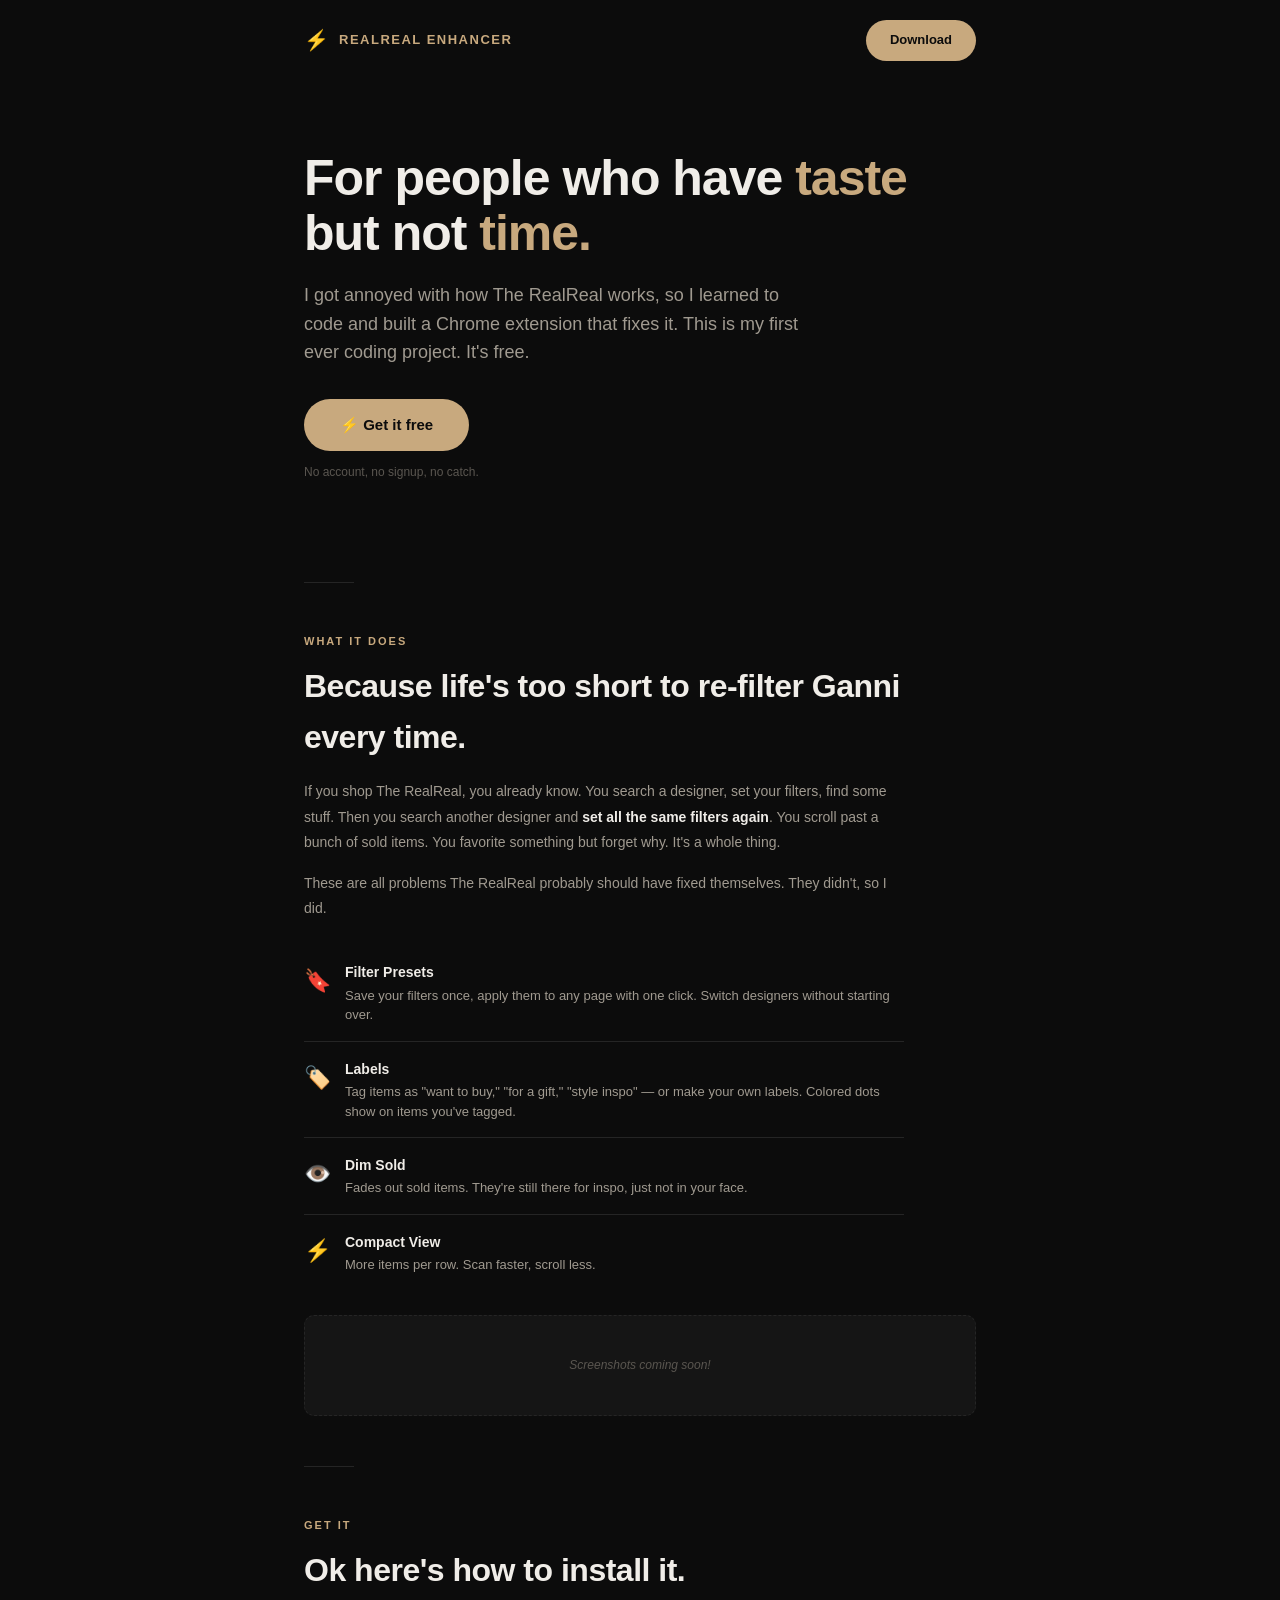
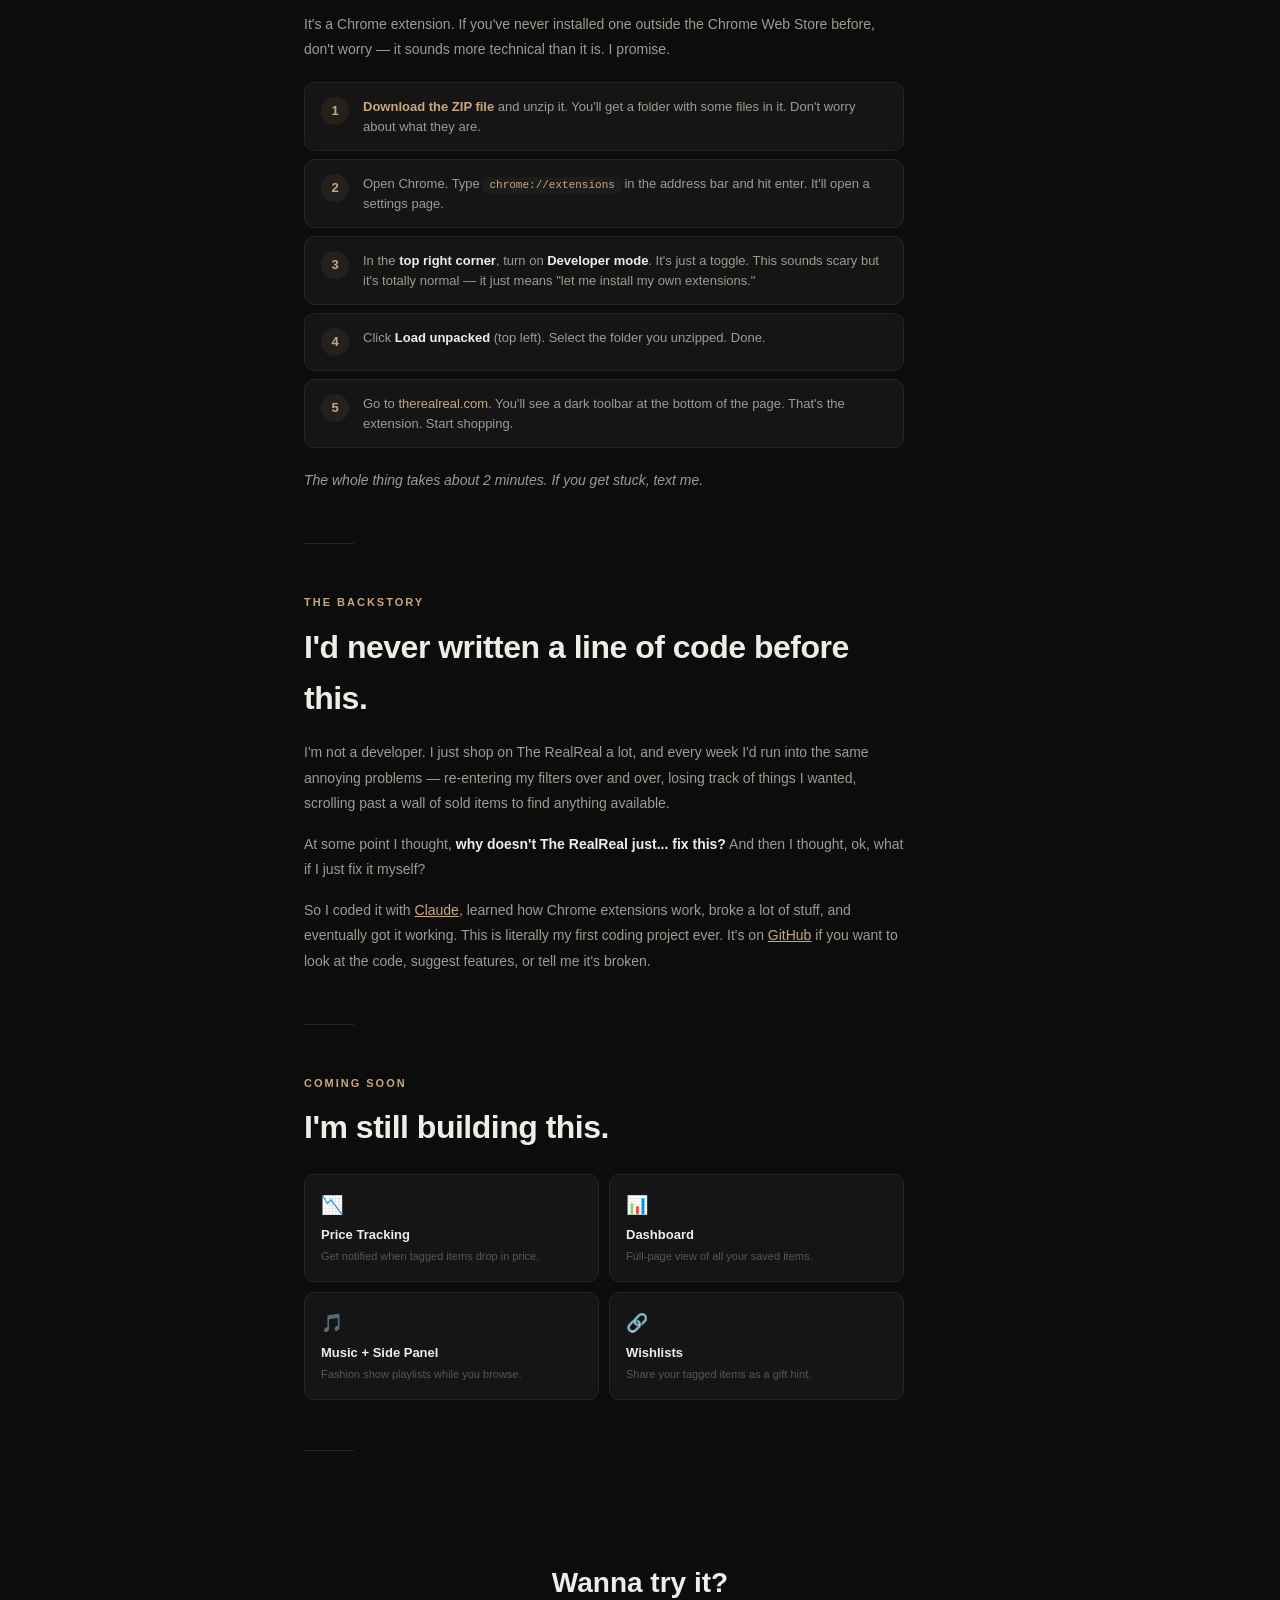
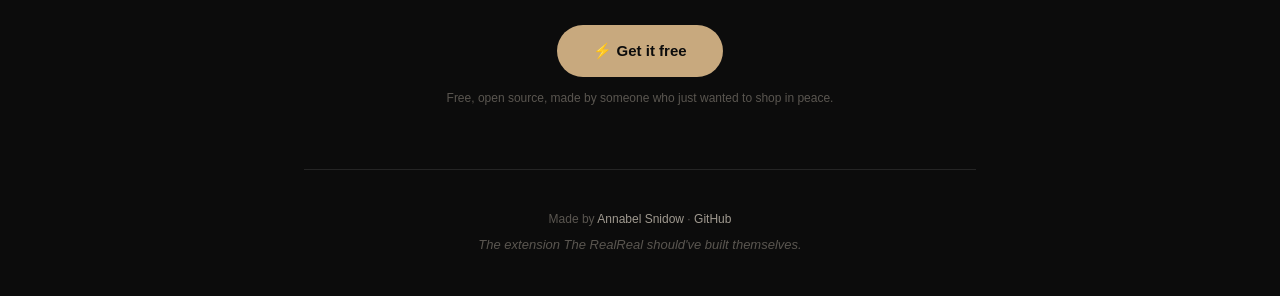
<file: index.html>
<!DOCTYPE html>
<html lang="en">
<head>
  <meta charset="UTF-8">
  <meta name="viewport" content="width=device-width, initial-scale=1.0">
  <title>RealReal Enhancer — For people who have taste but not time.</title>
  <meta name="description" content="A free Chrome extension that makes shopping The RealReal way faster.">
  <style>
    :root {
      --bg: #0c0c0c; --surface: #151515; --surface2: #1c1c1c;
      --border: #252525; --text: #f0ede8; --text2: #a09a90;
      --text3: #5a5650; --gold: #c8a97e; --gold-light: #dcc4a0;
      --gold-dim: rgba(200,169,126,0.08); --green: #6dba7d;
    }
    * { margin: 0; padding: 0; box-sizing: border-box; }
    body {
      background: var(--bg); color: var(--text);
      font-family: -apple-system, BlinkMacSystemFont, 'Segoe UI', Roboto, sans-serif;
      -webkit-font-smoothing: antialiased; line-height: 1.6;
    }
    .container { max-width: 720px; margin: 0 auto; padding: 0 24px; }

    /* Nav */
    nav { padding: 20px 0; display: flex; align-items: center; gap: 10px; }
    .nav-logo { font-size: 20px; }
    .nav-name { font-size: 13px; font-weight: 700; color: var(--gold); letter-spacing: 1.5px; text-transform: uppercase; }
    .nav-cta {
      margin-left: auto; padding: 10px 24px; background: var(--gold); color: #0c0c0c;
      border-radius: 24px; text-decoration: none; font-size: 13px; font-weight: 700;
      transition: background 0.2s;
    }
    .nav-cta:hover { background: var(--gold-light); }

    /* Hero */
    .hero { padding: 70px 0 50px; }
    .hero-headline {
      font-size: clamp(30px, 6vw, 50px); font-weight: 800;
      line-height: 1.1; letter-spacing: -1px; margin-bottom: 20px;
    }
    .hero-headline em { font-style: normal; color: var(--gold); }
    .hero-sub {
      font-size: clamp(15px, 2.5vw, 18px); color: var(--text2);
      max-width: 500px; line-height: 1.6; margin-bottom: 32px;
    }
    .hero-cta {
      display: inline-flex; align-items: center; gap: 8px;
      padding: 14px 36px; background: var(--gold); color: #0c0c0c;
      border-radius: 30px; text-decoration: none; font-size: 15px; font-weight: 700;
      transition: all 0.2s;
    }
    .hero-cta:hover { background: var(--gold-light); transform: translateY(-1px); }
    .hero-note { margin-top: 12px; font-size: 12px; color: var(--text3); }

    .divider { width: 50px; height: 1px; background: var(--border); margin: 50px 0; }

    /* Casual text sections */
    .prose { max-width: 600px; }
    .prose h2 {
      font-size: clamp(22px, 4vw, 32px); font-weight: 800;
      margin-bottom: 16px; letter-spacing: -0.5px;
    }
    .prose p {
      font-size: 14px; color: var(--text2); line-height: 1.8; margin-bottom: 16px;
    }
    .prose p strong { color: var(--text); }
    .prose p em { color: var(--gold); font-style: normal; }

    .label { font-size: 11px; font-weight: 700; color: var(--gold); text-transform: uppercase; letter-spacing: 2px; margin-bottom: 10px; }

    /* Feature list — casual style */
    .feature-list { margin: 24px 0; }
    .fl-item {
      display: flex; align-items: flex-start; gap: 14px;
      padding: 16px 0; border-bottom: 1px solid var(--border);
    }
    .fl-item:last-child { border-bottom: none; }
    .fl-emoji { font-size: 22px; flex-shrink: 0; margin-top: 2px; }
    .fl-name { font-size: 14px; font-weight: 700; color: var(--text); }
    .fl-desc { font-size: 13px; color: var(--text2); line-height: 1.5; margin-top: 2px; }

    /* Install steps */
    .steps { margin: 20px 0; }
    .step {
      display: flex; align-items: flex-start; gap: 14px;
      padding: 14px 16px; margin-bottom: 8px;
      background: var(--surface); border: 1px solid var(--border); border-radius: 10px;
    }
    .step-num {
      width: 28px; height: 28px; border-radius: 50%;
      background: var(--gold-dim); color: var(--gold);
      display: flex; align-items: center; justify-content: center;
      font-size: 13px; font-weight: 800; flex-shrink: 0;
    }
    .step-text { font-size: 13px; color: var(--text2); line-height: 1.5; }
    .step-text strong { color: var(--text); }
    .step-text code {
      background: var(--surface2); padding: 2px 6px; border-radius: 4px;
      font-size: 11px; color: var(--gold);
    }
    .step-text a { color: var(--gold); text-decoration: none; }
    .reassure { font-size: 12px; color: var(--text3); margin-top: 12px; font-style: italic; }

    /* Roadmap */
    .roadmap-grid {
      display: grid; grid-template-columns: 1fr 1fr; gap: 10px; margin: 20px 0;
    }
    .roadmap-item {
      background: var(--surface); border: 1px solid var(--border);
      border-radius: 10px; padding: 16px;
    }
    .ri-emoji { font-size: 18px; margin-bottom: 6px; }
    .ri-name { font-size: 13px; font-weight: 700; color: var(--text); }
    .ri-desc { font-size: 11px; color: var(--text3); line-height: 1.4; margin-top: 3px; }

    /* Screenshot */
    .screenshot {
      background: var(--surface); border: 1px dashed var(--border);
      border-radius: 10px; padding: 40px 20px; text-align: center;
      color: var(--text3); font-size: 12px; font-style: italic; margin: 24px 0;
    }
    .screenshot img { max-width: 100%; border-radius: 8px; }

    /* Final CTA */
    .final { padding: 60px 0; text-align: center; }
    .final h2 { font-size: clamp(20px, 4vw, 28px); font-weight: 800; margin-bottom: 20px; }

    /* Footer */
    footer {
      padding: 40px 0; border-top: 1px solid var(--border); text-align: center;
    }
    .footer-text { font-size: 12px; color: var(--text3); }
    .footer-text a { color: var(--text2); text-decoration: none; }
    .footer-text a:hover { color: var(--gold); }
    .footer-tagline { font-size: 13px; color: var(--text3); margin-top: 6px; font-style: italic; }

    @media (max-width: 600px) {
      .hero { padding: 40px 0 30px; }
      .roadmap-grid { grid-template-columns: 1fr; }
    }

    @keyframes fadeUp { from { opacity: 0; transform: translateY(16px); } to { opacity: 1; transform: translateY(0); } }
    .animate { animation: fadeUp 0.5s ease forwards; }
  </style>
</head>
<body>

  <div class="container">
    <nav>
      <span class="nav-logo">⚡</span>
      <span class="nav-name">RealReal Enhancer</span>
      <a class="nav-cta" href="https://github.com/annabel-tavern/TRR-Assistant/releases/latest">Download</a>
    </nav>

    <!-- Hero -->
    <section class="hero animate">
      <h1 class="hero-headline">For people who have <em>taste</em> but not <em>time.</em></h1>
      <p class="hero-sub">I got annoyed with how The RealReal works, so I learned to code and built a Chrome extension that fixes it. This is my first ever coding project. It's free.</p>
      <a class="hero-cta" href="https://github.com/annabel-tavern/TRR-Assistant/releases/latest">⚡ Get it free</a>
      <p class="hero-note">No account, no signup, no catch.</p>
    </section>

    <div class="divider"></div>

    <!-- What it does -->
    <section class="prose">
      <div class="label">What it does</div>
      <h2>Because life's too short to re-filter Ganni every time.</h2>
      <p>If you shop The RealReal, you already know. You search a designer, set your filters, find some stuff. Then you search another designer and <strong>set all the same filters again</strong>. You scroll past a bunch of sold items. You favorite something but forget why. It's a whole thing.</p>
      <p>These are all problems The RealReal probably should have fixed themselves. They didn't, so I did.</p>

      <div class="feature-list">
        <div class="fl-item">
          <span class="fl-emoji">🔖</span>
          <div>
            <div class="fl-name">Filter Presets</div>
            <div class="fl-desc">Save your filters once, apply them to any page with one click. Switch designers without starting over.</div>
          </div>
        </div>
        <div class="fl-item">
          <span class="fl-emoji">🏷️</span>
          <div>
            <div class="fl-name">Labels</div>
            <div class="fl-desc">Tag items as "want to buy," "for a gift," "style inspo" — or make your own labels. Colored dots show on items you've tagged.</div>
          </div>
        </div>
        <div class="fl-item">
          <span class="fl-emoji">👁️</span>
          <div>
            <div class="fl-name">Dim Sold</div>
            <div class="fl-desc">Fades out sold items. They're still there for inspo, just not in your face.</div>
          </div>
        </div>
        <div class="fl-item">
          <span class="fl-emoji">⚡</span>
          <div>
            <div class="fl-name">Compact View</div>
            <div class="fl-desc">More items per row. Scan faster, scroll less.</div>
          </div>
        </div>
      </div>
    </section>

    <!-- Screenshot -->
    <div class="screenshot">
      Screenshots coming soon!
      <!-- Replace with: <img src="screenshot.png" alt="RealReal Enhancer in action"> -->
    </div>

    <div class="divider"></div>

    <!-- Install -->
    <section class="prose">
      <div class="label">Get it</div>
      <h2>Ok here's how to install it.</h2>
      <p>It's a Chrome extension. If you've never installed one outside the Chrome Web Store before, don't worry — it sounds more technical than it is. I promise.</p>

      <div class="steps">
        <div class="step">
          <span class="step-num">1</span>
          <span class="step-text"><strong><a href="https://github.com/annabel-tavern/TRR-Assistant/releases/latest">Download the ZIP file</a></strong> and unzip it. You'll get a folder with some files in it. Don't worry about what they are.</span>
        </div>
        <div class="step">
          <span class="step-num">2</span>
          <span class="step-text">Open Chrome. Type <code>chrome://extensions</code> in the address bar and hit enter. It'll open a settings page.</span>
        </div>
        <div class="step">
          <span class="step-num">3</span>
          <span class="step-text">In the <strong>top right corner</strong>, turn on <strong>Developer mode</strong>. It's just a toggle. This sounds scary but it's totally normal — it just means "let me install my own extensions."</span>
        </div>
        <div class="step">
          <span class="step-num">4</span>
          <span class="step-text">Click <strong>Load unpacked</strong> (top left). Select the folder you unzipped. Done.</span>
        </div>
        <div class="step">
          <span class="step-num">5</span>
          <span class="step-text">Go to <a href="https://therealreal.com" target="_blank">therealreal.com</a>. You'll see a dark toolbar at the bottom of the page. That's the extension. Start shopping.</span>
        </div>
      </div>
      <p class="reassure">The whole thing takes about 2 minutes. If you get stuck, text me.</p>
    </section>

    <div class="divider"></div>

    <!-- Story -->
    <section class="prose">
      <div class="label">The backstory</div>
      <h2>I'd never written a line of code before this.</h2>
      <p>I'm not a developer. I just shop on The RealReal a lot, and every week I'd run into the same annoying problems — re-entering my filters over and over, losing track of things I wanted, scrolling past a wall of sold items to find anything available.</p>
      <p>At some point I thought, <strong>why doesn't The RealReal just... fix this?</strong> And then I thought, ok, what if I just fix it myself?</p>
      <p>So I coded it with <a href="https://claude.ai" style="color:var(--gold)">Claude</a>, learned how Chrome extensions work, broke a lot of stuff, and eventually got it working. This is literally my first coding project ever. It's on <a href="https://github.com/annabel-tavern/TRR-Assistant" style="color:var(--gold)">GitHub</a> if you want to look at the code, suggest features, or tell me it's broken.</p>
    </section>

    <div class="divider"></div>

    <!-- Roadmap -->
    <section class="prose">
      <div class="label">Coming soon</div>
      <h2>I'm still building this.</h2>
      <div class="roadmap-grid">
        <div class="roadmap-item">
          <div class="ri-emoji">📉</div>
          <div class="ri-name">Price Tracking</div>
          <div class="ri-desc">Get notified when tagged items drop in price.</div>
        </div>
        <div class="roadmap-item">
          <div class="ri-emoji">📊</div>
          <div class="ri-name">Dashboard</div>
          <div class="ri-desc">Full-page view of all your saved items.</div>
        </div>
        <div class="roadmap-item">
          <div class="ri-emoji">🎵</div>
          <div class="ri-name">Music + Side Panel</div>
          <div class="ri-desc">Fashion show playlists while you browse.</div>
        </div>
        <div class="roadmap-item">
          <div class="ri-emoji">🔗</div>
          <div class="ri-name">Wishlists</div>
          <div class="ri-desc">Share your tagged items as a gift hint.</div>
        </div>
      </div>
    </section>

    <div class="divider"></div>

    <!-- Final CTA -->
    <section class="final">
      <h2>Wanna try it?</h2>
      <a class="hero-cta" href="https://github.com/annabel-tavern/TRR-Assistant/releases/latest">⚡ Get it free</a>
      <p class="hero-note">Free, open source, made by someone who just wanted to shop in peace.</p>
    </section>

    <footer>
      <p class="footer-text">
        Made by <a href="https://github.com/annabel-tavern">Annabel Snidow</a> ·
        <a href="https://github.com/annabel-tavern/TRR-Assistant">GitHub</a>
      </p>
      <p class="footer-tagline">The extension The RealReal should've built themselves.</p>
    </footer>
  </div>

</body>
</html>
</file>
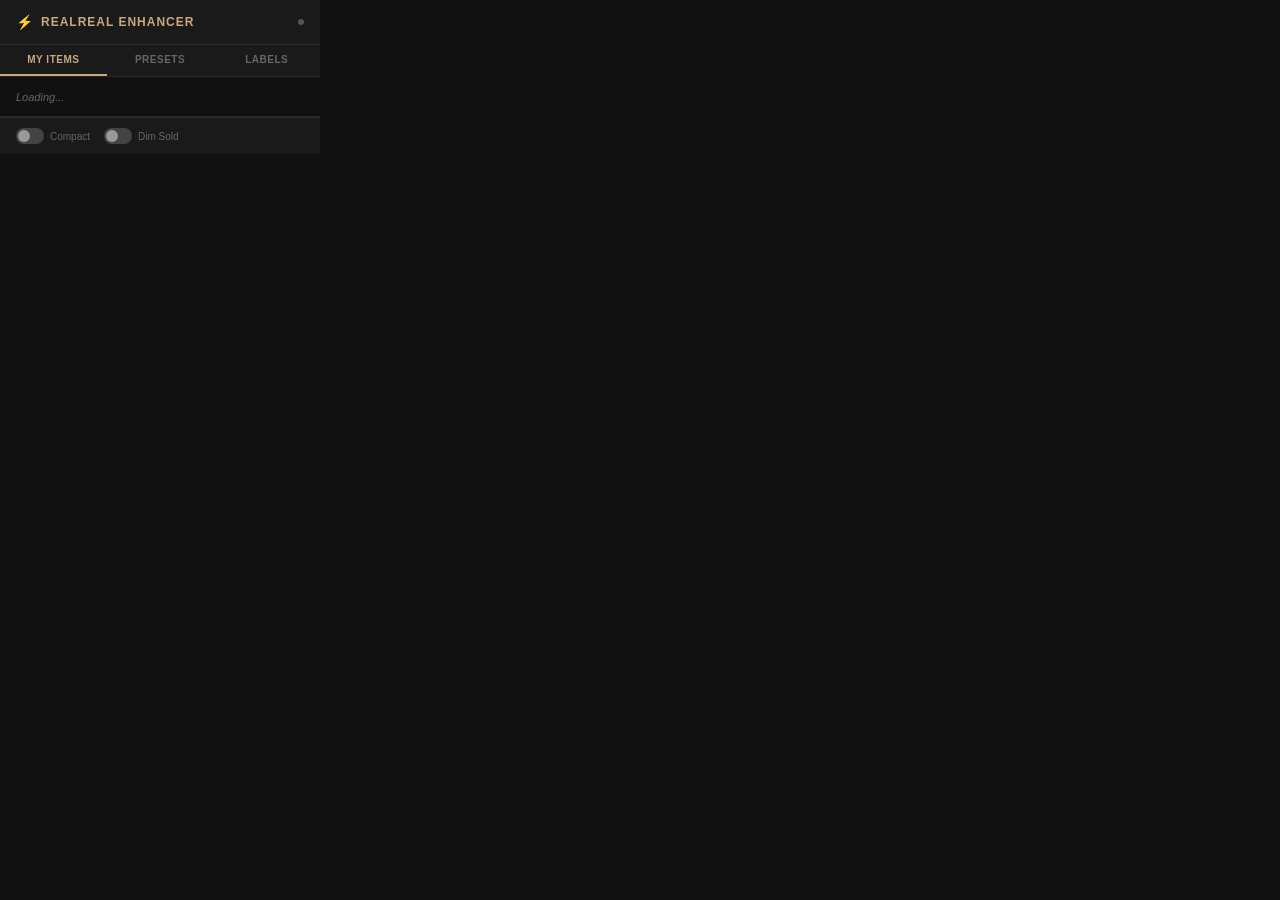
<file: popup.html>
<!DOCTYPE html>
<html lang="en">
<head>
  <meta charset="UTF-8">
  <title>RealReal Enhancer</title>
  <style>
    :root { --bg: #111; --surface: #1a1a1a; --surface2: #222; --border: #2a2a2a; --text: #f0f0f0; --text2: #aaa; --text3: #666; --gold: #c8a97e; --green: #27ae60; --red: #e74c3c; }
    * { margin: 0; padding: 0; box-sizing: border-box; }
    body { width: 320px; max-height: 500px; overflow-y: auto; background: var(--bg); color: var(--text); font-family: -apple-system, BlinkMacSystemFont, 'Segoe UI', Roboto, sans-serif; font-size: 13px; -webkit-font-smoothing: antialiased; }

    .header { padding: 14px 16px; background: var(--surface); border-bottom: 1px solid var(--border); display: flex; align-items: center; gap: 8px; }
    .header h1 { font-size: 12px; font-weight: 700; color: var(--gold); letter-spacing: 1px; text-transform: uppercase; flex: 1; }
    .status-dot { width: 6px; height: 6px; border-radius: 50%; background: #555; }
    .status-dot.on { background: var(--green); }

    .tabs { display: flex; border-bottom: 1px solid var(--border); background: var(--surface); }
    .tab { flex: 1; padding: 9px; text-align: center; font-size: 10px; font-weight: 600; text-transform: uppercase; letter-spacing: 0.5px; color: var(--text3); cursor: pointer; border-bottom: 2px solid transparent; transition: all 0.15s; }
    .tab:hover { color: var(--text2); }
    .tab.active { color: var(--gold); border-color: var(--gold); }
    .tab-content { display: none; }
    .tab-content.active { display: block; }

    .section { padding: 12px 16px; border-bottom: 1px solid var(--border); }
    .section-title { font-size: 9px; font-weight: 700; color: var(--text3); text-transform: uppercase; letter-spacing: 1px; margin-bottom: 8px; }

    /* Presets */
    .presets-pills { display: flex; flex-wrap: wrap; gap: 6px; }
    .preset-pill { display: flex; align-items: center; gap: 4px; padding: 6px 12px; background: var(--surface); border: 1px solid var(--border); border-radius: 16px; font-size: 11px; color: var(--text2); cursor: pointer; transition: all 0.15s; font-family: inherit; }
    .preset-pill:hover { border-color: var(--gold); color: var(--text); }
    .no-presets { font-size: 11px; color: var(--text3); font-style: italic; }

    /* Saved Items */
    .label-group { margin-bottom: 10px; }
    .label-header { display: flex; align-items: center; gap: 6px; margin-bottom: 6px; }
    .label-dot { width: 8px; height: 8px; border-radius: 50%; }
    .label-name { font-size: 10px; font-weight: 600; color: var(--text2); text-transform: uppercase; letter-spacing: 0.5px; }
    .label-count { font-size: 10px; color: var(--text3); }
    .saved-item { display: flex; align-items: center; gap: 8px; padding: 7px 8px; margin-bottom: 2px; border-radius: 6px; cursor: pointer; transition: background 0.15s; }
    .saved-item:hover { background: var(--surface2); }
    .si-info { flex: 1; min-width: 0; }
    .si-title { font-size: 12px; color: var(--text); white-space: nowrap; overflow: hidden; text-overflow: ellipsis; }
    .si-brand { font-size: 9px; color: var(--text3); text-transform: uppercase; letter-spacing: 0.3px; }
    .si-price { font-size: 11px; font-weight: 700; color: var(--gold); flex-shrink: 0; }

    .empty { font-size: 11px; color: var(--text3); text-align: center; padding: 20px 0; font-style: italic; }

    /* Label Management */
    .label-item { display: flex; align-items: center; gap: 8px; padding: 8px; margin-bottom: 4px; border-radius: 6px; }
    .label-item:hover { background: var(--surface2); }
    .label-item-dot { width: 10px; height: 10px; border-radius: 50%; flex-shrink: 0; }
    .label-item-emoji { font-size: 14px; flex-shrink: 0; }
    .label-item-name { font-size: 12px; color: var(--text); flex: 1; }
    .label-item-count { font-size: 10px; color: var(--text3); }
    .label-item-del { background: none; border: none; color: var(--text3); font-size: 12px; cursor: pointer; padding: 2px 4px; font-family: inherit; opacity: 0; transition: all 0.15s; }
    .label-item:hover .label-item-del { opacity: 1; }
    .label-item-del:hover { color: var(--red); }

    .add-label { display: flex; gap: 6px; margin-top: 10px; }
    .add-label input { flex: 1; padding: 7px 10px; background: var(--surface); border: 1px solid var(--border); border-radius: 8px; color: var(--text); font-size: 12px; font-family: inherit; outline: none; }
    .add-label input:focus { border-color: var(--gold); }
    .add-label input::placeholder { color: var(--text3); }
    .add-label button { padding: 7px 12px; background: var(--gold); border: none; border-radius: 8px; color: #111; font-size: 11px; font-weight: 600; cursor: pointer; font-family: inherit; white-space: nowrap; }
    .add-label button:hover { background: #d4b88f; }

    .emoji-row { display: flex; gap: 3px; flex-wrap: wrap; margin-top: 8px; }
    .emoji-pick { width: 30px; height: 30px; display: flex; align-items: center; justify-content: center; background: var(--surface); border: 2px solid transparent; border-radius: 6px; font-size: 14px; cursor: pointer; transition: all 0.15s; }
    .emoji-pick:hover { background: var(--surface2); border-color: var(--text3); }
    .emoji-pick.sel { border-color: var(--gold); background: var(--surface2); }

    .label-hint { font-size: 10px; color: var(--text3); margin-top: 10px; line-height: 1.4; }

    /* Settings */
    .settings-strip { display: flex; padding: 10px 16px; gap: 14px; border-top: 1px solid var(--border); background: var(--surface); }
    .ss-toggle { display: flex; align-items: center; gap: 6px; cursor: pointer; user-select: none; }
    .ss-toggle input { display: none; }
    .ss-slider { position: relative; width: 28px; height: 16px; background: #444; border-radius: 8px; transition: background 0.2s; }
    .ss-slider::after { content: ''; position: absolute; top: 2px; left: 2px; width: 12px; height: 12px; background: #999; border-radius: 50%; transition: all 0.2s; }
    .ss-toggle input:checked + .ss-slider { background: var(--gold); }
    .ss-toggle input:checked + .ss-slider::after { left: 14px; background: #fff; }
    .ss-label { font-size: 10px; color: var(--text3); }
    .ss-toggle input:checked ~ .ss-label { color: var(--gold); }
  </style>
</head>
<body>
  <div class="header">
    <span style="font-size:14px">⚡</span>
    <h1>RealReal Enhancer</h1>
    <span class="status-dot" id="status-dot"></span>
  </div>
  <div class="tabs">
    <div class="tab active" data-tab="items">My Items</div>
    <div class="tab" data-tab="presets">Presets</div>
    <div class="tab" data-tab="labels">Labels</div>
  </div>
  <div class="tab-content active" id="tab-items">
    <div class="section" id="items-section"><span class="empty">Loading...</span></div>
  </div>
  <div class="tab-content" id="tab-presets">
    <div class="section">
      <div class="section-title">Quick Apply Preset</div>
      <div class="presets-pills" id="presets-pills"><span class="no-presets">Loading...</span></div>
    </div>
  </div>
  <div class="tab-content" id="tab-labels">
    <div class="section">
      <div class="section-title">Your Labels</div>
      <div id="labels-list"></div>
      <div class="section-title" style="margin-top:14px">Add New Label</div>
      <div class="emoji-row" id="emoji-picker"></div>
      <div class="add-label">
        <input type="text" id="new-label-name" placeholder="Label name..." maxlength="20">
        <button id="add-label-btn">+ Add</button>
      </div>
      <div class="label-hint">New labels appear as emoji buttons when you hover over items on The RealReal.</div>
    </div>
  </div>
  <div class="settings-strip">
    <label class="ss-toggle"><input type="checkbox" id="s-compact"><span class="ss-slider"></span><span class="ss-label">Compact</span></label>
    <label class="ss-toggle"><input type="checkbox" id="s-dim"><span class="ss-slider"></span><span class="ss-label">Dim Sold</span></label>
  </div>
  <script src="popup.js"></script>
</body>
</html>
</file>
